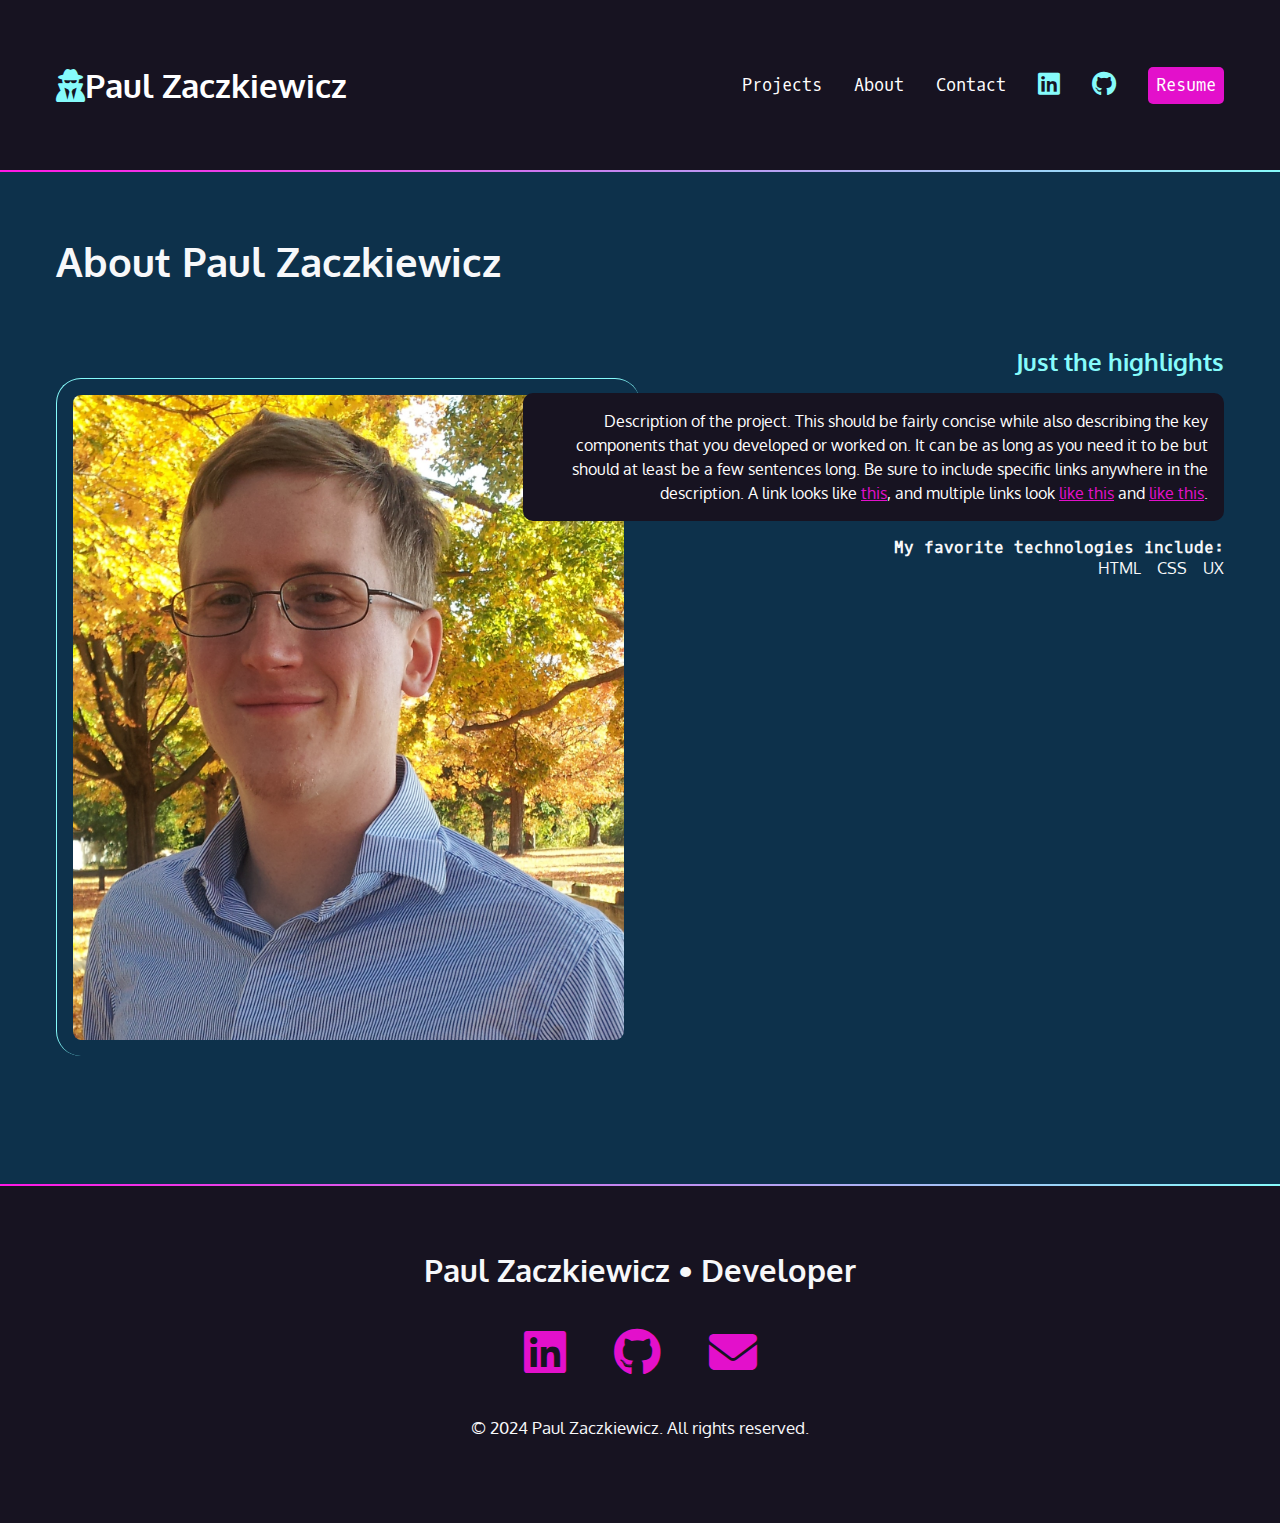
<file: about.html>
<!DOCTYPE html>
<html lang="en">
  <head>
    <meta charset="UTF-8" />
    <meta name="viewport" content="width=device-width, initial-scale=1.0" />
    <title>Paul Zaczkiewicz's Portfolio Website</title>
    <link rel="preconnect" href="https://fonts.googleapis.com" />
    <link rel="preconnect" href="https://fonts.gstatic.com" crossorigin />
    <link
      href="https://fonts.googleapis.com/css2?family=Oxygen+Mono&family=Oxygen:wght@300;400;700&display=swap"
      rel="stylesheet"
    />
    <link
      href="https://cdnjs.cloudflare.com/ajax/libs/font-awesome/6.5.1/css/all.min.css"
      rel="stylesheet"
    />
    <link href="./css/style.css" rel="stylesheet" />
  </head>
  <body>
    <nav id="navbar">
      <ul>
        <li>
          <h1>
            <a href="index.html"
              ><span aria-hidden="true" class="fa-solid fa-user-secret"></span
              ><span>Paul Zaczkiewicz</span></a
            >
          </h1>
        </li>
        <li><a href="index.html#projects">Projects</a></li>
        <li><a href="about.html">About</a></li>
        <li><a href="#contact">Contact</a></li>
        <li>
          <a href="https://www.linkedin.com/in/paulzaczkiewicz/" target="_blank"
            ><span class="fa-brands fa-linkedin" aria-hidden="true"></span
            ><span class="sr-only">LinkedIn</span></a
          >
        </li>
        <li>
          <a href="https://github.com/paulzacz" target="_blank"
            ><span aria-hidden="true" class="fa-brands fa-github"></span
            ><span class="sr-only">Github</span></a
          >
        </li>
        <li>
          <a href="https://www.linkedin.com/in/paulzaczkiewicz/" class="button"
            >Resume</a
          >
        </li>
      </ul>
    </nav>
    <div class="gradient"></div>
    <div class="section-blue">
      <section id="projects">
        <h2>About Paul Zaczkiewicz</h2>
        <article>
          <div class="text">
            <h3>Just the highlights</h3>
            <p class="blackbox">
              Description of the project. This should be fairly concise while
              also describing the key components that you developed or worked
              on. It can be as long as you need it to be but should at least be
              a few sentences long. Be sure to include specific links anywhere
              in the description. A link looks like
              <a href="https://frontendmasters.github.io/grid-flexbox-v2/"
                >this</a
              >, and multiple links look <a href="#">like this</a> and
              <a href="#">like this</a>.
            </p>
            <h4>My favorite technologies include:</h4>
            <ul>
              <li>HTML</li>
              <li>CSS</li>
              <li>UX</li>
            </ul>
          </div>
          <img src="img/fall_leaves.jpg" alt="Paul Zaczkiewicz." />
        </article>
      </section>
    </div>
    <div class="gradient"></div>
    <footer>
      <h2>Paul Zaczkiewicz • Developer</h2>
      <ul>
        <li>
          <a href="https://www.linkedin.com/in/paulzaczkiewicz/" target="_blank"
            ><span class="fa-brands fa-linkedin" aria-hidden="true"></span
            ><span class="sr-only">LinkedIn</span></a
          >
        </li>
        <li>
          <a href="https://github.com/paulzacz" target="_blank"
            ><span aria-hidden="true" class="fa-brands fa-github"></span
            ><span class="sr-only">Github</span></a
          >
        </li>
        <li>
          <a href="mailto:paulzacz@gmail.com"
            ><span aria-hidden="true" class="fa-solid fa-envelope"></span
            ><span class="sr-only">Email me</span></a
          >
        </li>
      </ul>
      <p><small>&copy 2024 Paul Zaczkiewicz. All rights reserved.</small></p>
    </footer>
  </body>
</html>
</file>
<file: css/style.css>
/* Variables declared here - these are the colors for our pages, as well as the font stacks and sizes. */

:root {
  --black: #171321;
  --dkblue: #0d314b;
  --plum: #4b0d49;
  --hotmag: #ff17e4;
  --magenta: #e310cb;
  --aqua: #86fbfb;
  --white: #f7f8fa;
  --font-size: 1.3rem;
  --mono: "Oxygen mono", monospace;
  --sans: Oxygen, sans-serif;
}

/* border box model: https://css-tricks.com/box-sizing/ */

html {
  box-sizing: border-box;
}

*,
*::before,
*::after {
  box-sizing: inherit;
}

/* generic styles for the page */

body {
  padding: 0;
  margin: 0;
  font-family: var(--sans);
  background-color: var(--black);
  color: var(--white);
  font-size: var(--font-size);
}

h1,
h2,
h3 {
  margin: 0;
}

a {
  color: var(--magenta);
}

a:hover {
  color: var(--hotmag);
  text-decoration: none;
}
img {
  width: 100%;
}

/* background color divs */

.section-plum {
  background-color: var(--plum);
}
.section-blue {
  background-color: var(--dkblue);
}

.gradient {
  background: linear-gradient(
    90deg,
    rgba(255, 23, 228, 1) 0%,
    rgba(134, 251, 251, 1) 100%
  );
  height: 2px;
}

/* intro styles */

#intro {
  padding: 4rem 1rem 10rem 1rem;
  padding-bottom: 10rem;
  max-width: 1200px;
  margin: 0 auto;
}

#intro p {
  font-size: 1rem;
  line-height: 1.5;
}

#intro .name {
  font-family: var(--mono);
  font-size: 1rem;
}

.name span {
  font-family: var(--sans);
  font-size: 4rem;
  color: var(--aqua);
  display: block;
  font-weight: 300;
}

#intro h2 {
  font-size: 4rem;
}

/* contact section */

#contact {
  width: 400px;
  text-align: center;
  margin: 0 auto;
  padding: 4rem 0;
}

#contact p:last-child {
  margin-top: 3rem;
}

/* navigation */

nav {
  font-family: var(--mono);
  font-size: 80%;
  padding: 4rem 1rem;
}

nav h1 a {
  font-family: var(--sans);
}

nav ul {
  margin: 0;
  padding: 0;
  list-style-type: none;
  display: flex;
  flex-flow: row wrap;
  justify-content: center;
  align-items: center;
  gap: 2rem;
}

nav li:first-child {
  flex-basis: 100%;
  text-align: center;
}

nav [class*="fa-"] {
  font-size: 150%;
  color: var(--aqua);
}

nav h1 [class*="fa-"] {
  font-size: 100%;
  color: var(--aqua);
}

nav a {
  color: white;
  text-decoration: none;
  display: block;
}

nav a:hover,
nav [class*="fa-"]:hover {
  color: var(--magenta);
}

.button {
  background-color: var(--magenta);
  color: white;
  padding: 0.5rem;
  border-radius: 5px;
  text-decoration: none;
  font-family: var(--mono);
}

.button:hover {
  color: white;
  background-color: var(--hotmag);
}

/* projects section */
#projects {
  padding: 4rem 1rem;
}
#projects h2 {
  font-size: 2.5rem;
  margin-bottom: calc(2.5rem * 1.5);
}
#projects h3 {
  color: var(--aqua);
}

#projects h4 {
  font-size: 1rem;
  font-family: var(--mono);
  margin: 0;
}
.blackbox {
  padding: 1rem;
  border-radius: 10px;
  color: white;
  background-color: var(--black);
  font-size: 1rem;
  line-height: 1.5;
}
#projects ul {
  list-style-type: none;
  padding: 0;
  margin: 0;
  display: flex;
  flex-flow: row wrap;
  justify-content: flex-start;
  gap: 1rem;
  font-size: 1rem;
}
#projects img {
  margin: 2rem 0 4rem 0;
  padding: 1rem;
  border-left: 1px solid var(--aqua);
  border-top: 1px solid var(--aqua);
  border-radius: 25px;
}

/* footer section */

footer {
  text-align: center;
  padding: 4rem 0;
}

footer ul {
  list-style-type: none;
  padding: 0;
  margin: 2rem 0;
  display: flex;
  flex-flow: row wrap;
  justify-content: center;
  gap: 3rem;
  font-size: 3rem;
}
@media (min-width: 800px) {
  article {
    display: grid;
    grid-template-columns: repeat(10, 1fr);
  }
  #projects {
    max-width: 1200px;
    margin: 0 auto;
  }
  #projects img {
    grid-column: 1/6;
    grid-row: 1/2;
  }
  .text {
    grid-column: 5/11;
    grid-row: 1/2;
    order: 2;
    text-align: right;
  }
  #projects ul {
    justify-content: flex-end;
  }
  article:nth-child(odd) .text {
    text-align: left;
    grid-column: 1/6;
  }
  #projects article:nth-child(odd) img {
    grid-column: 5/11;
  }
  #projects article:nth-child(odd) ul {
    justify-content: flex-start;
  }
}
@media (min-width: 850px) {
  nav {
    max-width: 1200px;
    margin: 0 auto;
  }
  nav li:first-child {
    flex-basis: auto;
    text-align: left;
    margin-right: auto;
  }
}
</file>
